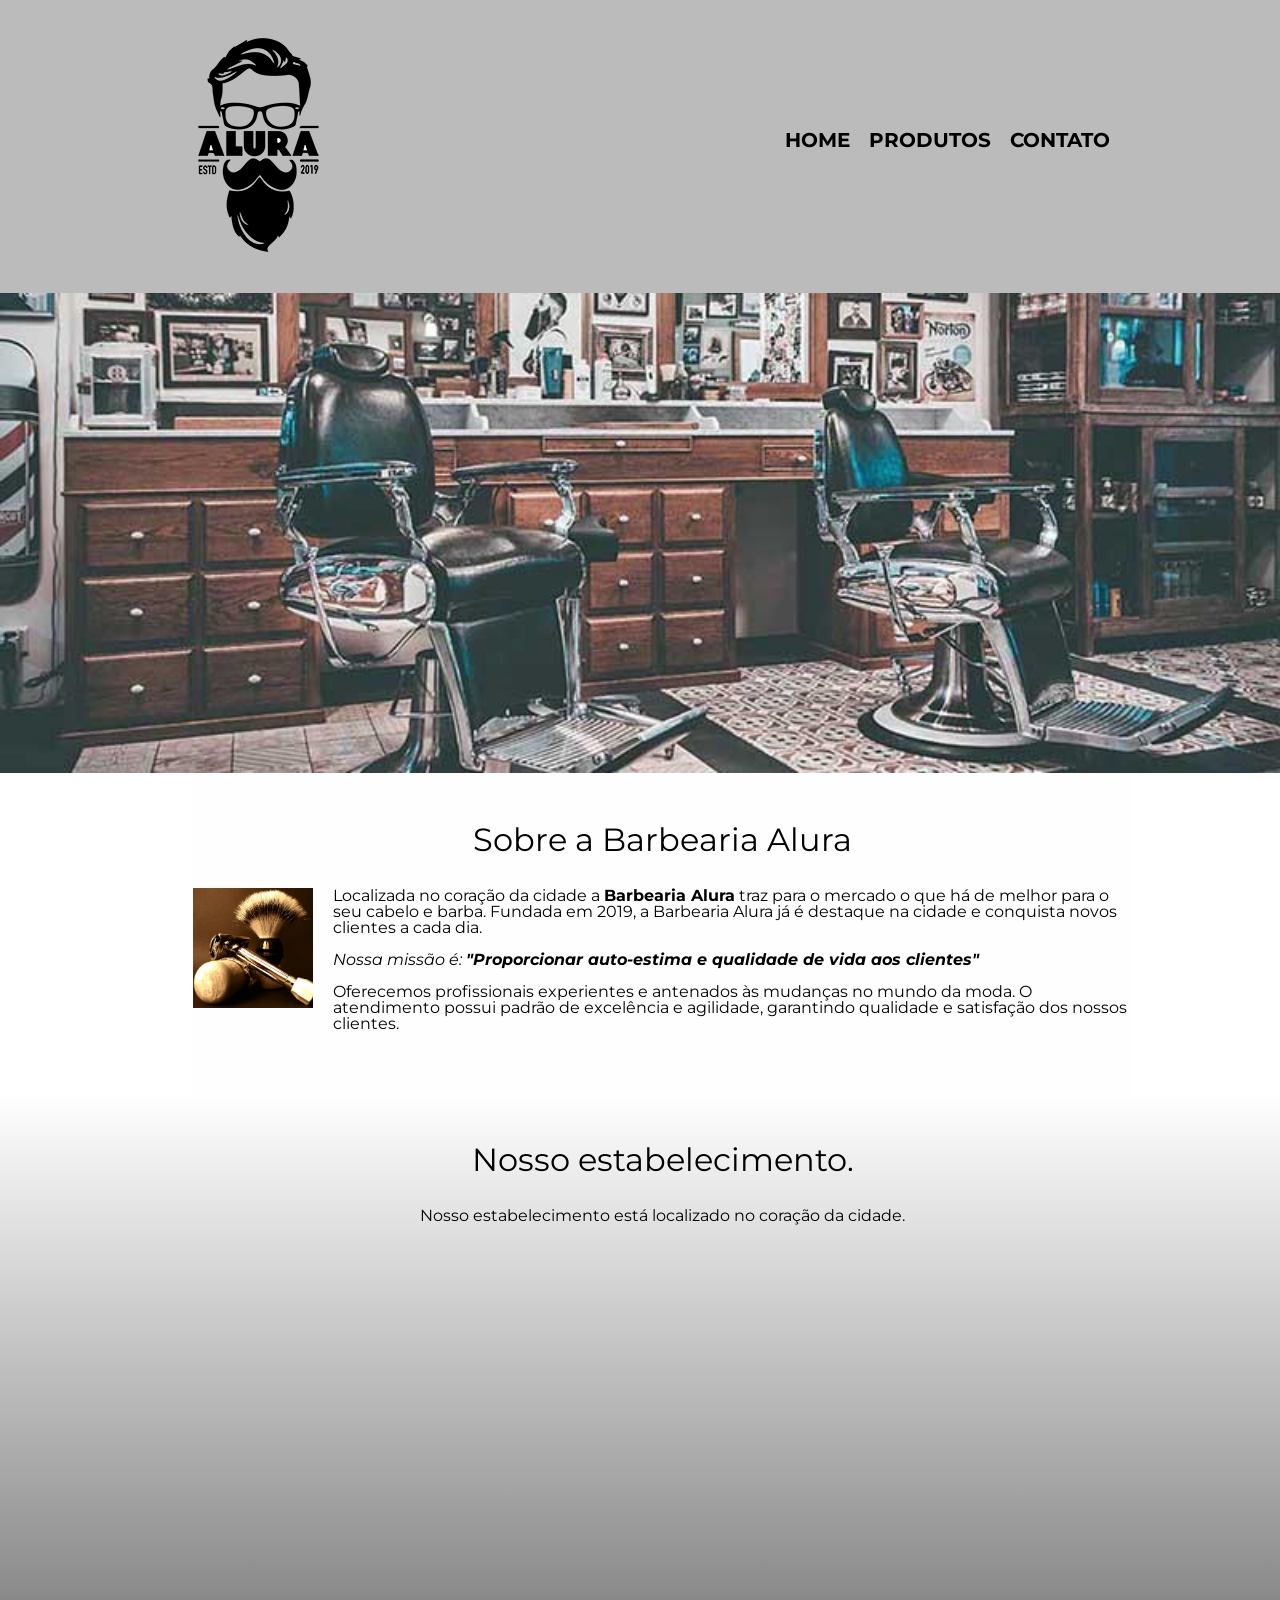
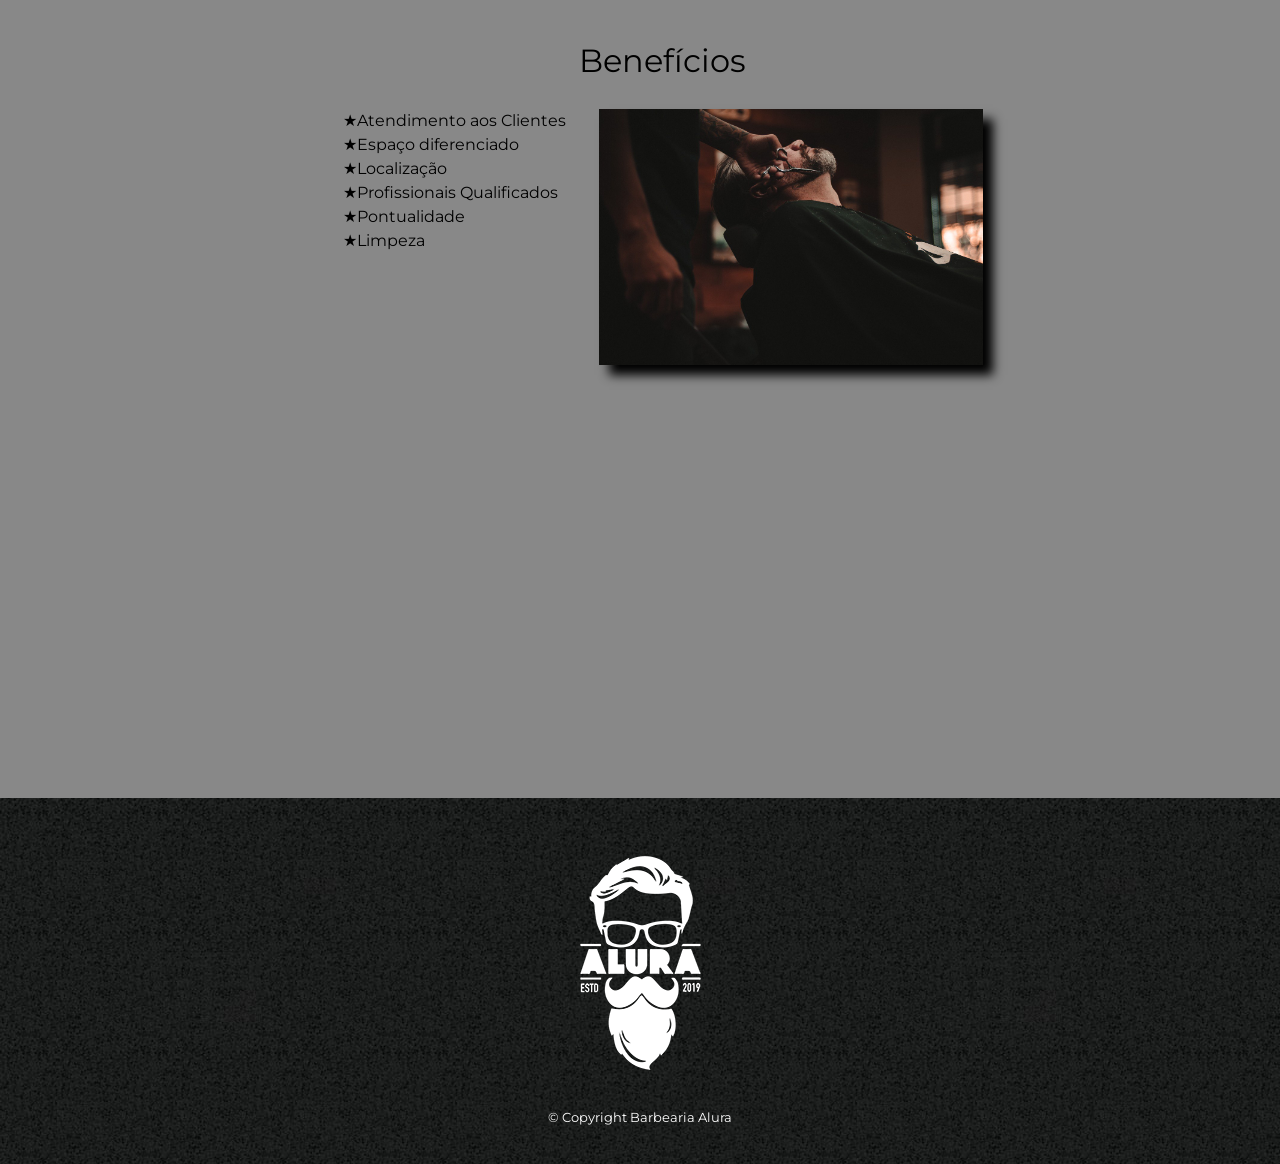
<file: index.html>
<!DOCTYPE html>
<html lang="pt-br">
    <head>
        <meta charset="UTF-8">
        <meta name="viewport" content="width=device-width">
        <title>Barbearia Alura</title>

        <link rel="stylesheet" href="reset.css">
        <link rel="stylesheet" href="style.css">
        <link href="https://fonts.googleapis.com/css2?family=Montserrat&display=swap" rel="stylesheet">

    </head>
    <body>
        <header>
            <div class="caixa">
                <h1><img src="logo.png"></h1>

                <nav>
                    <li><a href="index.html">Home</a></li>
                    <li><a href="produtos.html">Produtos</a></li>
                    <li><a href="contato.html">Contato</a></li>
                </nav>
            </div>
        </header>

        <img class="banner" src="banner.jpg"> 

        <main>
            <section class="principal">
                <h2 class="titulo-principal">Sobre a Barbearia Alura</h2>

                <img class="utensilios" src="utensilios.jpg" alt="Utensilios de um barbeiro.">

                <p>Localizada no coração da cidade a <strong>Barbearia Alura</strong> traz para o mercado o que há de melhor para o seu cabelo e barba. Fundada em 2019, a Barbearia Alura já é destaque na cidade e conquista novos clientes a cada dia.</p>

                <p id="missao"><em>Nossa missão é: <strong>"Proporcionar auto-estima e qualidade de vida aos clientes"</strong></em></p>

                <p>Oferecemos profissionais experientes e antenados às mudanças no mundo da moda. O atendimento possui padrão de excelência e agilidade, garantindo qualidade e satisfação dos nossos clientes.</p>
            </section>

            
            <section class="mapa">
                <h3 class="titulo-principal"> Nosso estabelecimento.</h3>
                <p>Nosso estabelecimento está localizado no coração da cidade.</p>

                <div class="mapa-conteudo">
                    <iframe src="https://www.google.com/maps/embed?pb=!1m18!1m12!1m3!1d58503.19744076339!2d-46.69824986874998!3d-23.5881948!2m3!1f0!2f0!3f0!3m2!1i1024!2i768!4f13.1!3m3!1m2!1s0x94ce5a2b2ed7f3a1%3A0xab35da2f5ca62674!2sCaelum%20-%20Escola%20de%20Tecnologia!5e0!3m2!1spt-BR!2sbr!4v1653262588916!5m2!1spt-BR!2sbr" width="100%" height="300" style="border:0;" allowfullscreen="" loading="lazy" referrerpolicy="no-referrer-when-downgrade"></iframe>
                </div>
            </section>

            <section class="beneficios">
                <h3 class="titulo-principal">Benefícios</h3>

                <div class="conteudo-beneficios">
                    <ul class="lista-beneficios">
                        <li class="itens">Atendimento aos Clientes</li>
                        <li class="itens">Espaço diferenciado</li>
                        <li class="itens">Localização</li>
                        <li class="itens">Profissionais Qualificados</li>
                        <li class="itens">Pontualidade</li>
                        <li class="itens">Limpeza</li>
                    </ul><img src="beneficios.jpg" class="imagem-beneficios">
                </div>

                <div class="video">
                    <iframe width="100%" height="315" src="https://www.youtube.com/embed/wcVVXUV0YUY" frameborder="0" allow="accelerometer; autoplay; encrypted-media; gyroscope; picture-in-picture" allowfullscreen></iframe>
                </div>    

            </section>
        </main>

        <footer>
            <img src="logo-branco.png">
            <p class="copyright">&copy; Copyright Barbearia Alura</p>
        </footer>
    </body>
</html>
</file>
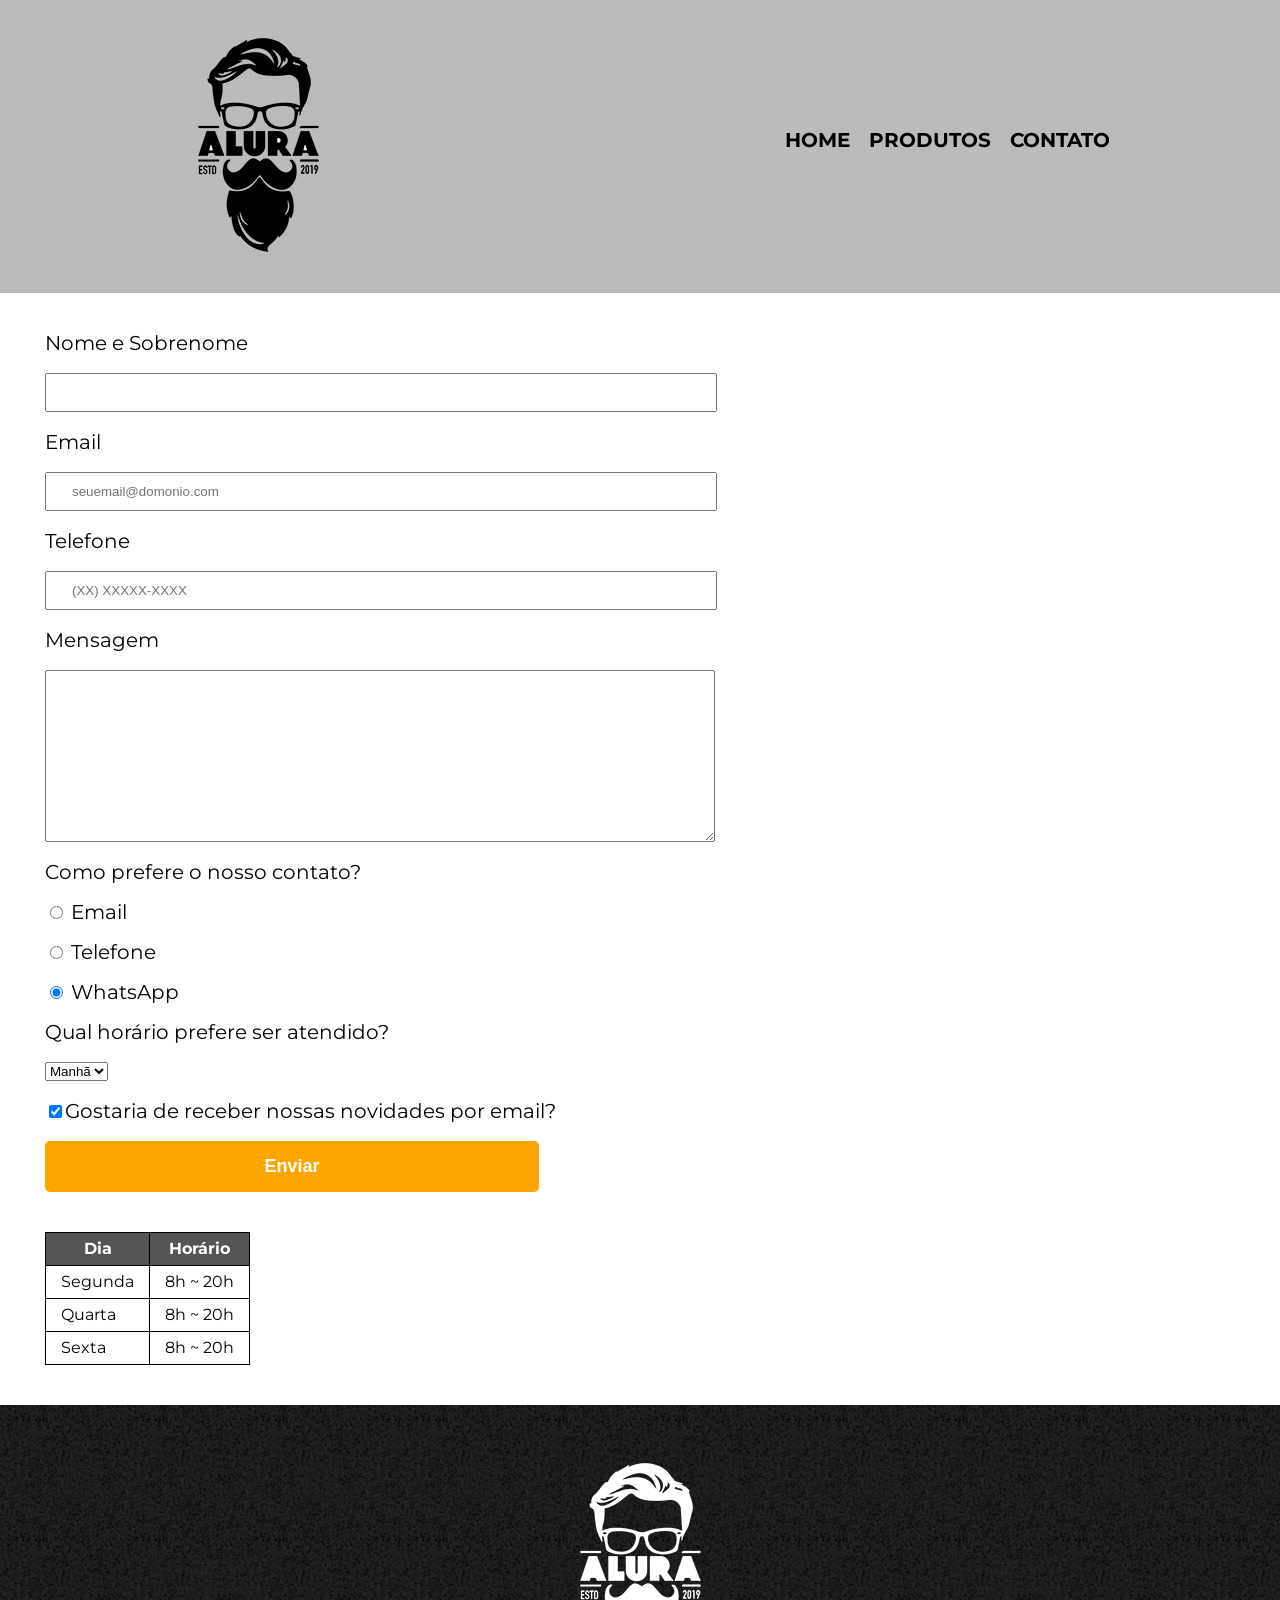
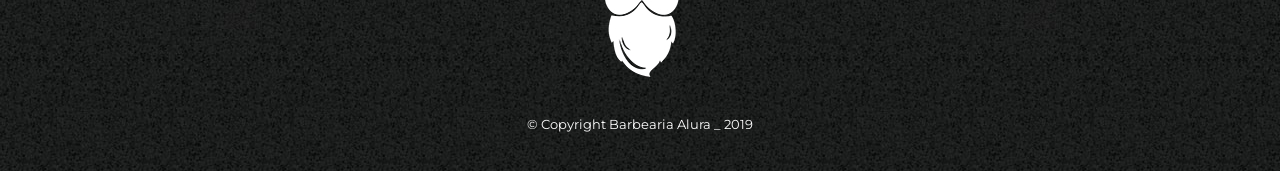
<file: contato.html>
<!DOCTYPE html>
<html>
	<head>
		<meta charset="UTF-8">
        <meta name="viewport" content="width=device-width">
		<title>Contato - Barbearia Alura</title>

		<link rel="stylesheet" href="reset.css">
		<link rel="stylesheet" href="style.css">
        <link href="https://fonts.googleapis.com/css2?family=Montserrat&display=swap" rel="stylesheet">

	</head>
	<body>
        <header>
            <div class="caixa">
                <h1><img src="logo.png" alt="logo da Barbearia Alura"></h1>

                <nav>
                    <ul>
                        <li><a href="index.html">Home</a></li>
                        <li><a href="produtos.html">Produtos</a></li>
                        <li><a href="contato.html">Contato</a></li>
                    </ul>
                </nav>
            </div>
        </header>

        <main>
            <form>
                <label for="nomesobrenome">Nome e Sobrenome</label>
                <input type="text" id="nomesobrenome" class="input-padrao"required>

                <label for="email">Email</label>
                <input type="email" id="email" class="input-padrao"required placeholder="seuemail@domonio.com">

                <label for="telefone">Telefone</label>
                <input type="tel" id="telefone" class="input-padrao"required placeholder="(XX) XXXXX-XXXX">
               
                <label for="mensagem">Mensagem</label>
                <textarea cols="70" rows="10" id="mensagem" class="input-padrao"required placeholder=""></textarea>

                <fieldset>
                <legend>Como prefere o nosso contato?</legend>

                <label for="radio-email"><input type="radio" name="contato" value="email" id="radio-email"> Email</label>
                
                <label for="radio-telefone"><input type="radio" name="contato" value="telefone" id="radio-telefone"> Telefone</label>
                
                <label for="radio-whatsapp"><input type="radio" name="contato" value="whatsapp" id="radio-whatsapp" checked> WhatsApp</label>
                </fieldset>
                <fieldset>
                    <legend>Qual horário prefere ser atendido?</legend>
                        <select>
                            <option>Manhã</option>
                            <option>Tarde</option>
                            <option>Noite</option>
                        </select>
                    </fieldset>

                    <label class="checkbox"><input type="checkbox" checked>Gostaria de receber nossas novidades por email?</label> 

                    <input type="submit" value="Enviar" class="enviar">
                </form>
            
            <table>
                <thead>
                <tr>
                    <th>Dia</th>
                    <th>Horário</th>
                </tr>
            </thead>
                <tbody>           
                    <tr>
                       <td>Segunda</td>
                       <td>8h ~ 20h</td>
                    </tr>
                    <tr>
                        <td>Quarta</td>
                        <td>8h ~ 20h</td>
                    </tr>
                    <tr>
                        <td>Sexta</td>
                        <td>8h ~ 20h</td>
                    </tr>
                </tbody>
            </table>
        </main>

        <footer>
            <img src="logo-branco.png" alt="logo da Barbearia Alura">
            <p class="copyright">&copy; Copyright Barbearia Alura _ 2019</p>
        </footer>
    </body>
</html>
</file>
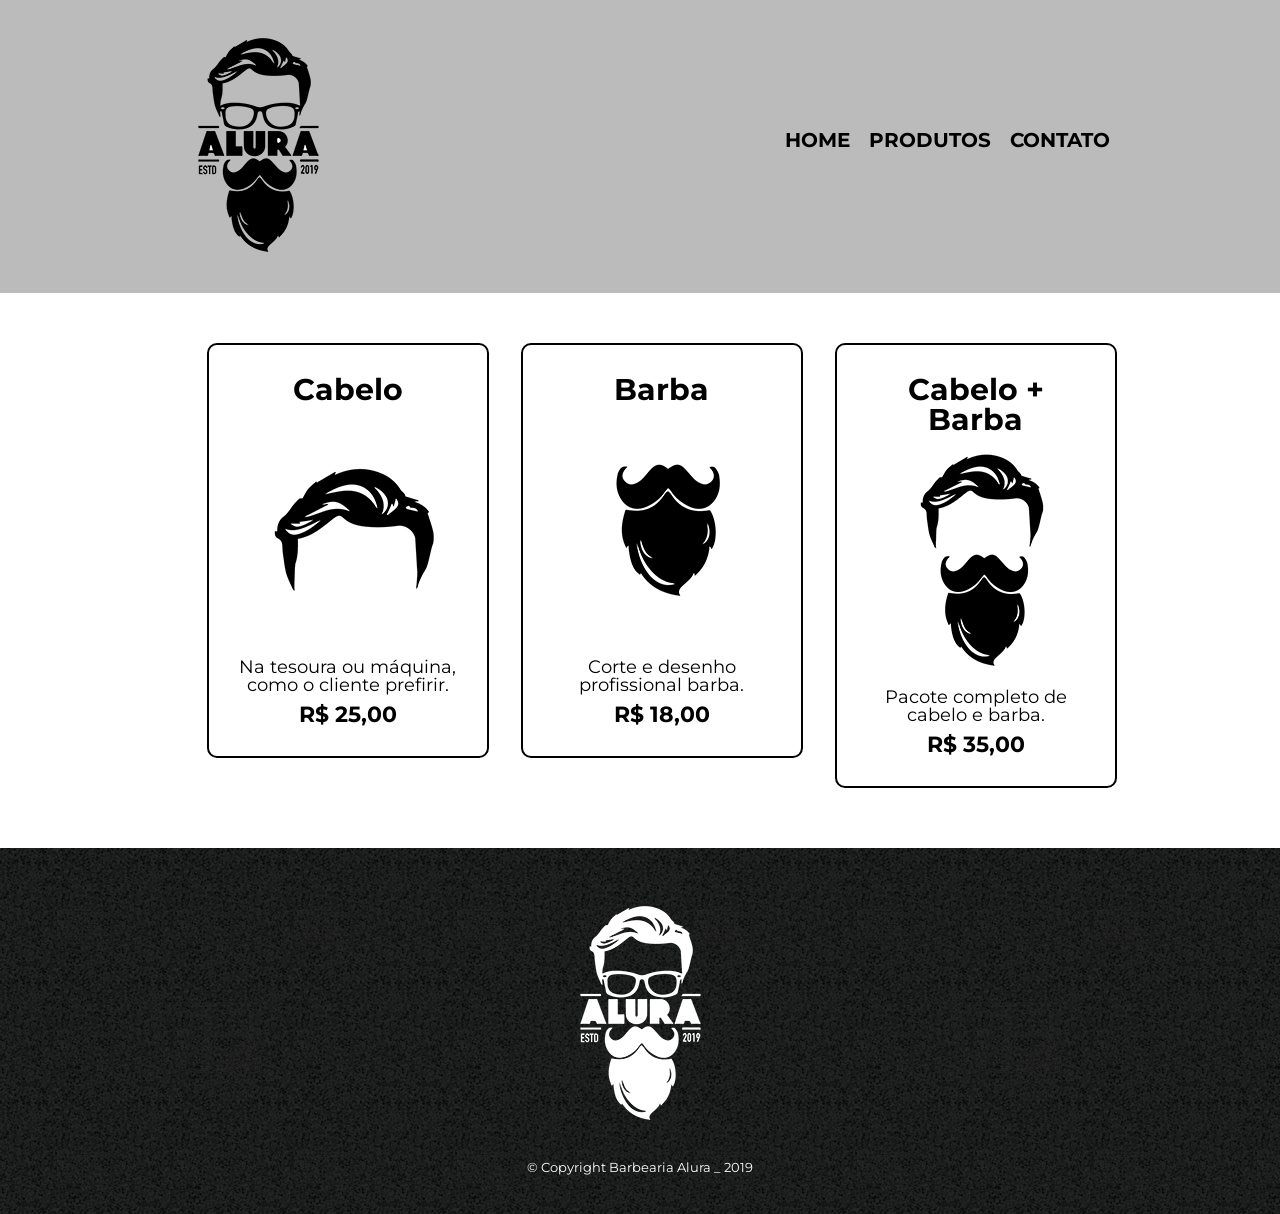
<file: produtos.html>
<!DOCTYPE html>
<html>
	<head>
		<meta charset="UTF-8">
        <meta name="viewport" content="width=device-width">
		<title>Produtos - Barbearia Alura</title>

		<link rel="stylesheet" href="reset.css">
		<link rel="stylesheet" href="style.css">
        <link href="https://fonts.googleapis.com/css2?family=Montserrat&display=swap" rel="stylesheet">

	</head>
	<body>
        <header>
            <div class="caixa">
                <h1><img src="logo.png"></h1>

                <nav>
                    <ul>
                        <li><a href="index.html">Home</a></li>
                        <li><a href="produtos.html">Produtos</a></li>
                        <li><a href="contato.html">Contato</a></li>
                    </ul>
                </nav>
            </div>
        </header>

        <main>
            <ul class="produtos">
                <li>
                    <h2>Cabelo</h2>
                    <img src="cabelo.jpg">
                    <p class="produto-descricao">Na tesoura ou máquina, como o cliente prefirir.</p>
                    <p class="produto-preco">R$ 25,00</p>
                </li>
                <li>
                    <h2>Barba</h2>
                    <img src="barba.jpg">
                    <p class="produto-descricao">Corte e desenho profissional barba.</p>
                    <p class="produto-preco">R$ 18,00</p>
                </li>
                <li>
                    <h2>Cabelo + Barba</h2>
                    <img src="cabelo+barba.jpg">
                    <p class="produto-descricao">Pacote completo de cabelo e barba.</p>
                    <p class="produto-preco">R$ 35,00</p>
                </li>
            </ul>
        </main>

        <footer>
            <img src="logo-branco.png">
            <p class="copyright">&copy; Copyright Barbearia Alura _ 2019</p>
        </footer>
    </body>
</html>
</file>
<file: style.css>
body {
	font-family: 'Montserrat', sans-serif;
}

header {
	background: #BBBBBB;
	padding: 20px 0;
}

.caixa {
	position: relative;
	width: 940px;
	margin: 0 auto;
}

nav {
	position: absolute;
	top: 110px;
	right: 0;
} 

nav li {
	display: inline;
	margin: 0 0 0 15px;
}
 
nav a {
	text-transform: uppercase;
	color: #000000;
	font-weight: bold;
	font-size: 20px;
	text-decoration: none;
}

nav a:hover {
    color: #C78C19;
    text-decoration: underline;
}

.produtos {
	width: 940px;
	margin: 0 auto;
	padding: 50px 0;
}

.produtos li {
	display: inline-block;
	text-align: center;
	width: 30%;
	vertical-align: top;
	margin: 0 1.5%;
	padding: 30px 20px;
	box-sizing: border-box;
	border-box; border: 2px solid #000000;
	border-radius: 10px;
}

.produtos li:hover {
    border-color: #C78C19;
}
.produtos li:active {
	border-color: #088C19;
}

.produtos li:hover h2 {
	font-size: 34px;
}

.produtos h2 {
	font-size: 30px;
	font-weight: bold;
}

.produto-descricao {
	font-size: 18px;
}

.produto-preco {
	font-size: 22px;
	font-weight: bold;
	margin: 10px 0 0;
	margin-top: 10px;
}

footer {
	text-align: center;
	background: url(bg.jpg);
	padding: 40px 0;
}

.copyright {
	color: #FFFFFF;
	font-size: 13px;
	margin: 20px 0 0;
}

main {
	margin: 0 0 10px 45px;
}

form { 
    margin: 40px 0;
}

form label, form legend {
	display: block;
	font-size: 20px;
	margin: 0 0 20px;
}

.input-padrao {
	display: block;
	margin: 0 0 20px;
	padding: 10px 25px;
	width: 50%;
}

.checkbox {
	margin: 20px 0;
}

.enviar {
	width: 40%;
	padding: 15px 0;
	background: orange;
	color: white;
	font-weight: bold;
	font-size: 18px;
	border: none;
	border-radius: 5px;
	transition: 1s all;
	cursor: pointer;
}

.enviar:hover {
    background: darkorange;
    transform: scale(1.2);
}

table {
	margin: 20px 0 40px;
}

thead {
	background: #555555;
	color: white;
	font-weight: bold;
}

td, th {
	border: 1px solid #000000;
	padding: 8px 15px;
}

/* class da página inicial */
.banner{
	width: 100%;
}

.titulo-principal {
	text-align: center;
	font-size: 2em;
	margin: 0 0 1em;
	clear: left;
}

.principal {
	padding: 3em 0;
	background: #FEFEFE;
	width: 940px;
	margin: 0 auto;
}

.principal p {
	margin: 0 0 1em;
}

.principal strong {
	font-weight: bold;
} 

.principal em {
	font-style: italic;
}

.utensilios{
	width: 120px;
	float: left;
	margin: 0 20px 20px 0;
}

.mapa {
	padding: 3em 0;
	background: linear-gradient(#FEFEFE, #888888);
	margin: 0 -45px -10px  ;
}

.mapa-conteudo{
	width: 940px;
	margin: 0 auto;
}

.mapa p {
	margin: 0 0 2em;
	text-align: center;
}

.beneficios {
	padding: 3em 0;
	background: #888888;
	margin: 0 -45px -10px;
}

.conteudo-beneficios {
   width: 640px;
   margin: 0 auto;
}

.lista-beneficios {
	width: 40%;
	display: inline-block;
	vertical-align: top;
}

.itens {
	line-height: 1.5;
}

.itens: first-child {
	font-weight: bold;
}

.itens:before {
    content: "★";
}

.imagem-beneficios {
	width: 60%;
	opacity: 1;
	transition: 400ms;
	box-shadow: 10px 10px 10px 0 #000000;
}

.imagem-beneficios:hover {
    opacity: 0.3;
}

.video {
	width: 560px;
	margin: 2em auto;
}

@media screen and (max-width: 1024px) { 
    .caixa, .principal, .conteudo-beneficios, .mapa-conteudo, .video {
        width: auto;
    }

    h1 {
    	text-align: center;
    }

    nav {
    	position: static;
    }

    lista-beneficios, imagem-beneficios {
    	width: 100%;
    }
}
</file>
